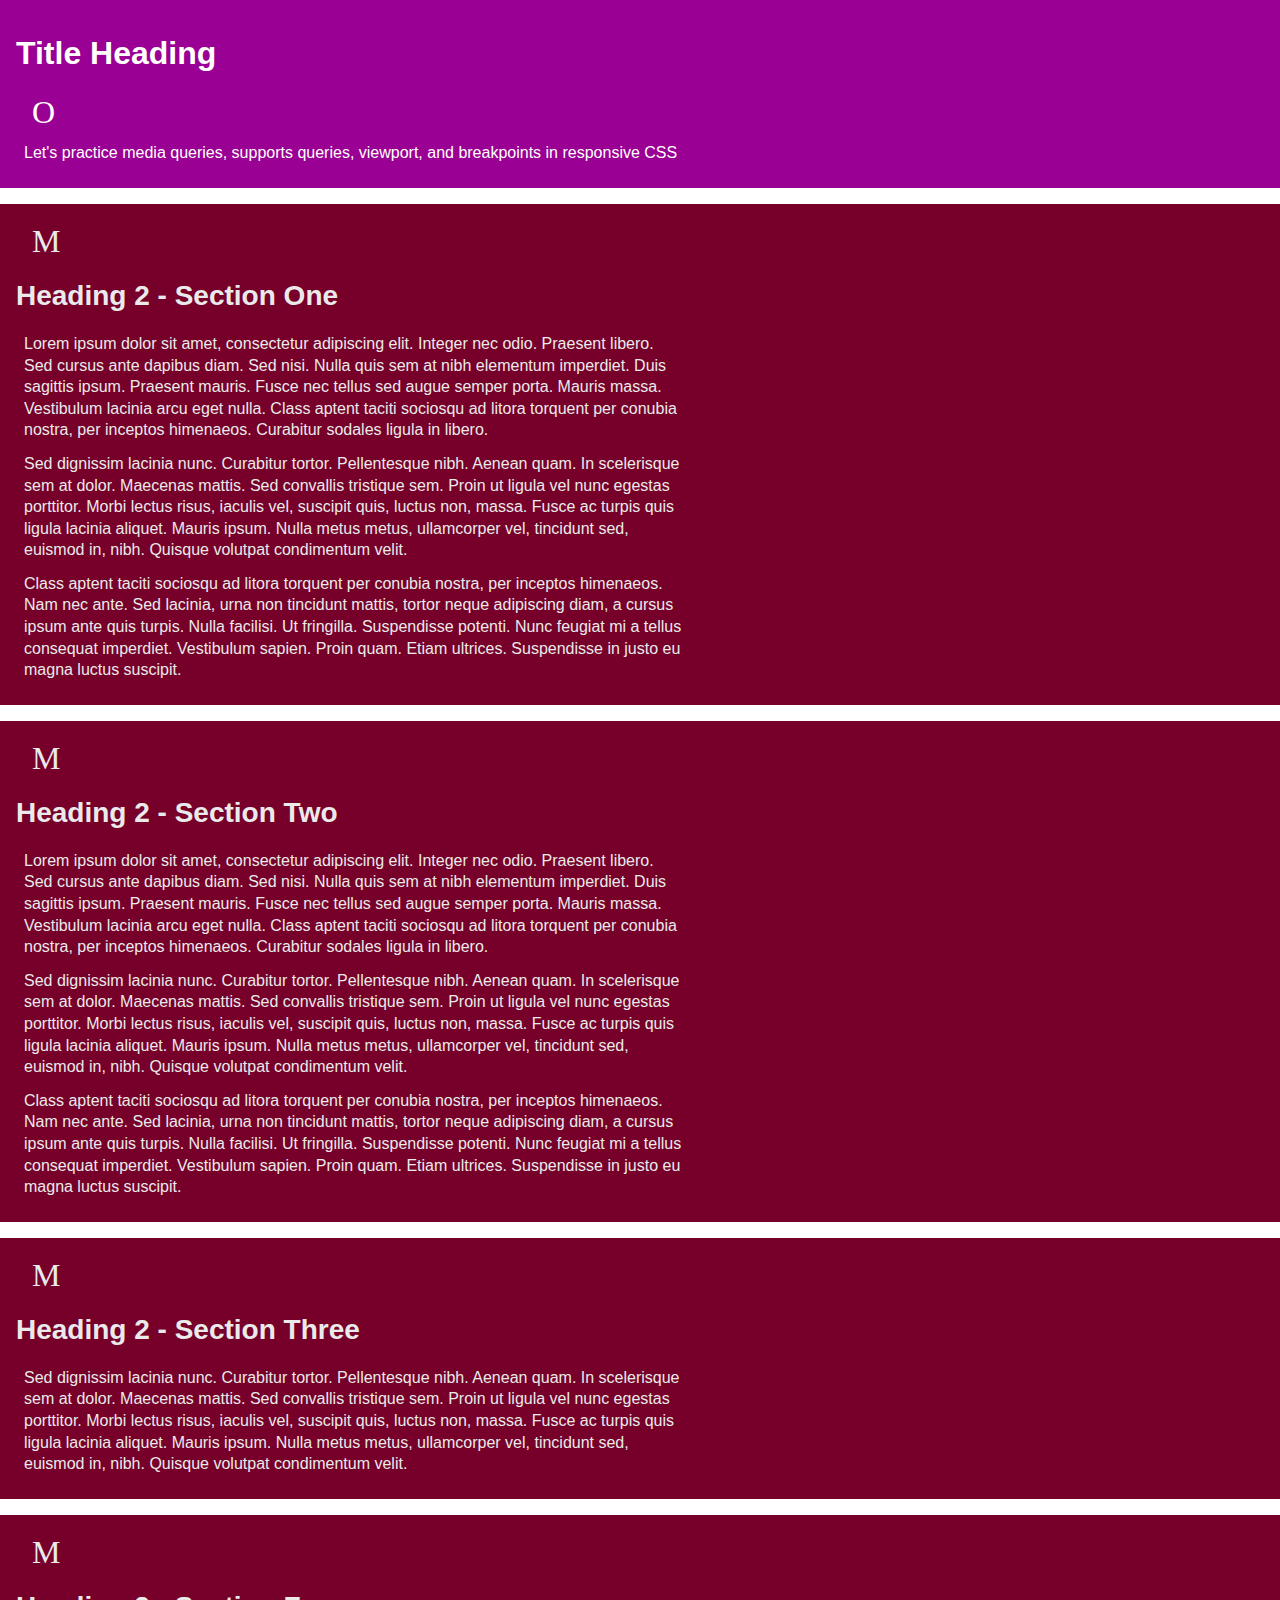
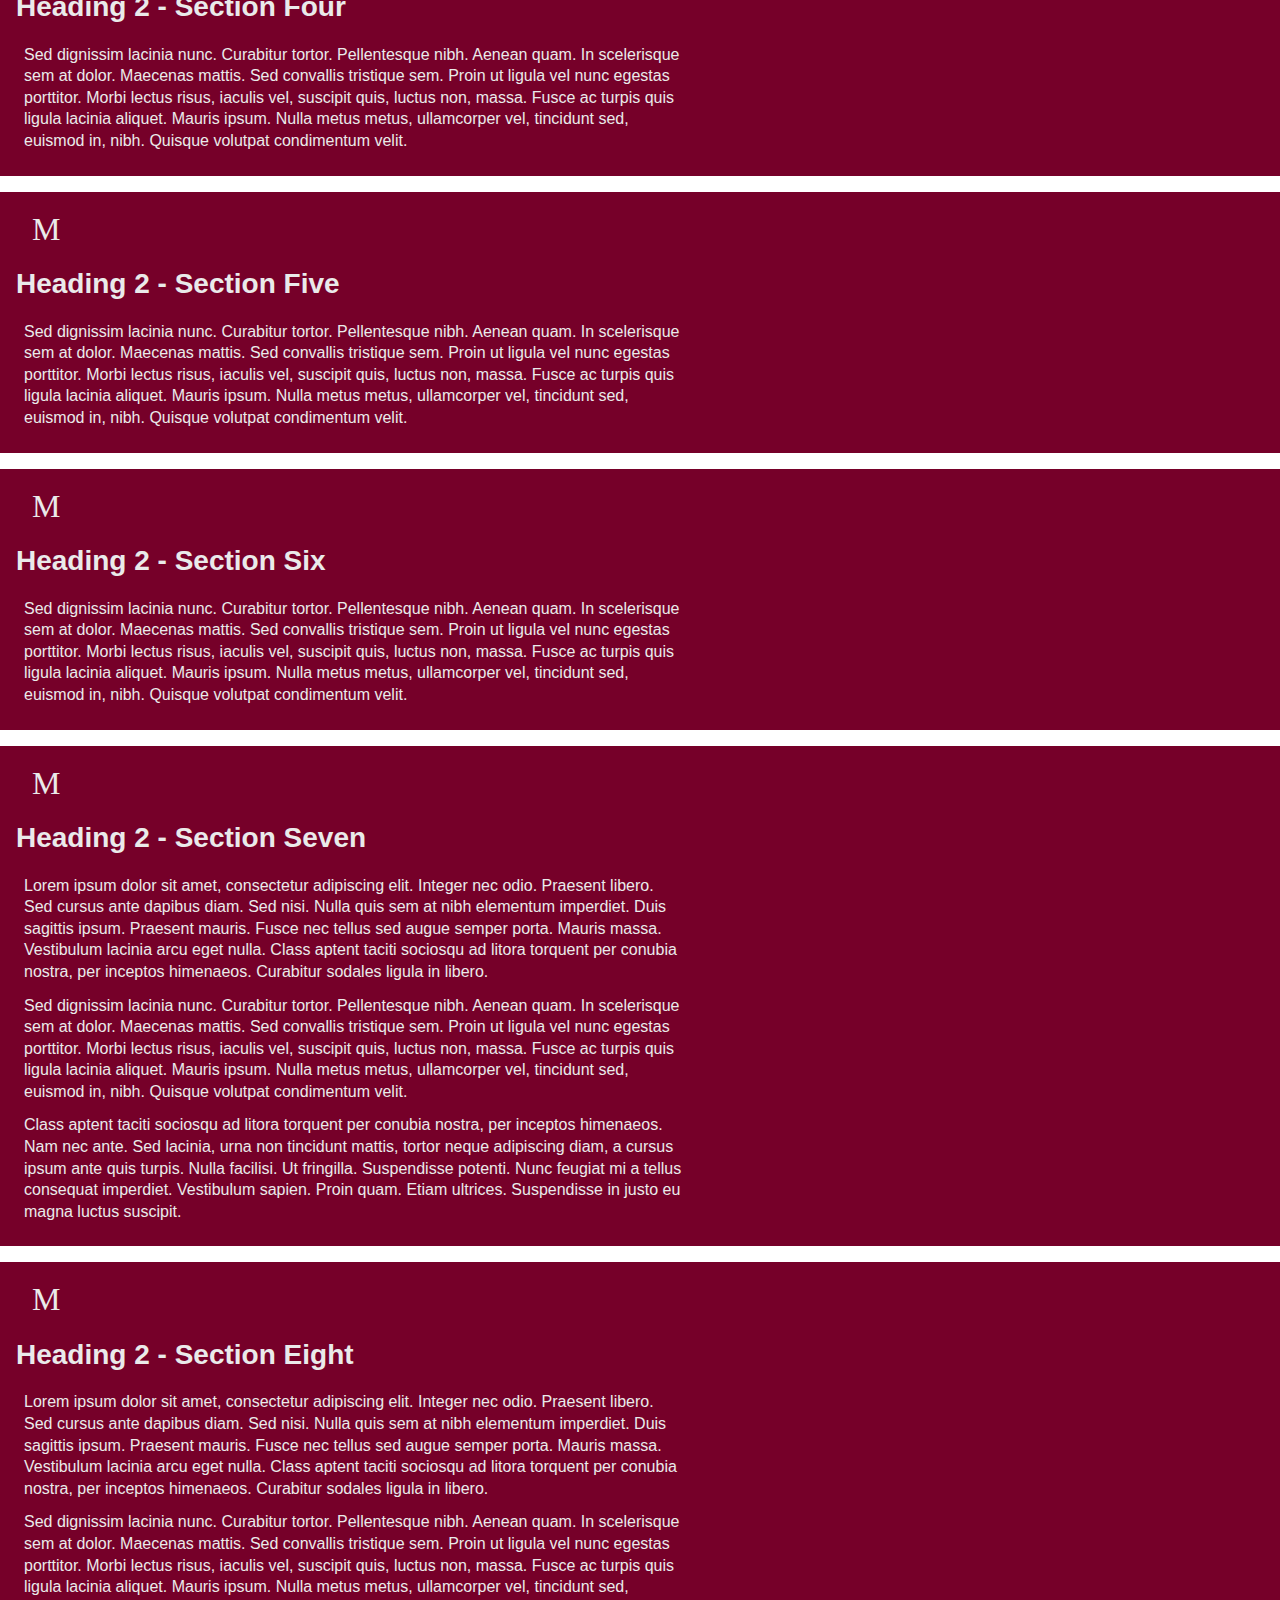
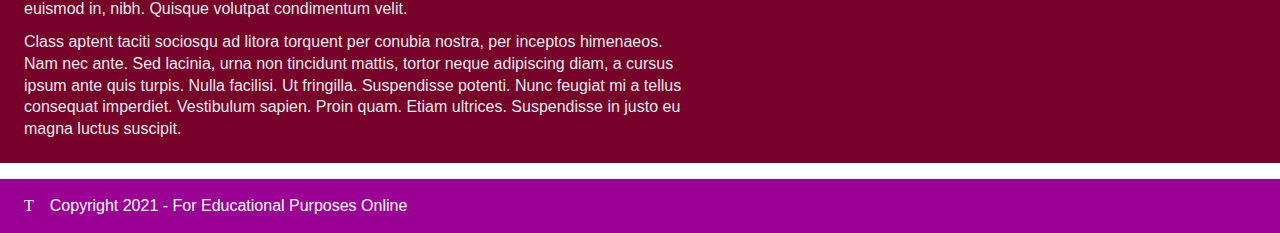
<file: index.html>
<!DOCTYPE html>
<html lang="en">
    <head>
        <meta charset="utf-8">
        <meta name="viewport" content="width=device-width, initial-scale=1">
        <!-- Add your name as the author in the meta tag below -->
        <meta name="author" content="Chris Chan">
        <!-- These meta tags have been included as an example, but left blank because this is all placeholder content and won't be a real site -->
        <meta name="description" content="A practice page for responsive design techniques including media queries, supports queries, viewport settings, and breakpoints.">
        <meta name="keywords" content="HTML, CSS, responsive design, media queries, breakpoints">
        <meta name="robots" content="index,follow">
        <title>Viewport Activity</title>
        <!-- Favicon generated on https://favicon.io with a file/SVG from Font Awesome https://fontawesome.com/v5.15/icons/css3-alt?style=brands -->
<link rel="icon" type="image/png" sizes="32x32" href="favicon-32x32.png">
        <link rel="icon" type="image/png" sizes="16x16" href="favicon-16x16.png">
        <link href="https://res.cloudinary.com/dr6lvwubh/raw/upload/v1581441981/Anicons/anicons-regular.css" rel="stylesheet">
        <!-- Add a link to your properly named CSS file here -->
        <link href="chris.style.css" rel="stylesheet">
    </head>
    <body>
        <header>
            <h1>Title Heading</h1><span class="icon" aria-hidden="true">O</span>
            <p>Let's practice media queries, supports queries, viewport, and breakpoints in responsive CSS</p>
        </header>
        <main>
            <section id="one">
                <span class="icon" aria-hidden="true">M</span><h2>Heading 2 - Section One</h2>
                <picture>
                    <source media="(min-width: 1380px)" srcset="https://via.placeholder.com/300x300.png">
                    <source media="(max-width: 1380px) and (min-width: 620px)" srcset="https://via.placeholder.com/200x200.png">
                    <source media="(max-width: 620px)" srcset="https://via.placeholder.com/500x150.png">
                    
                    </picture>
                <p>
                    Lorem ipsum dolor sit amet, consectetur adipiscing elit. Integer nec odio. Praesent libero. Sed cursus ante dapibus diam. Sed nisi. Nulla quis sem at nibh elementum imperdiet. Duis sagittis ipsum. Praesent mauris. Fusce nec tellus sed augue semper porta. Mauris massa. Vestibulum lacinia arcu eget nulla. Class aptent taciti sociosqu ad litora torquent per conubia nostra, per inceptos himenaeos. Curabitur sodales ligula in libero. 
                </p>
                <p>
                    Sed dignissim lacinia nunc. Curabitur tortor. Pellentesque nibh. Aenean quam. In scelerisque sem at dolor. Maecenas mattis. Sed convallis tristique sem. Proin ut ligula vel nunc egestas porttitor. Morbi lectus risus, iaculis vel, suscipit quis, luctus non, massa. Fusce ac turpis quis ligula lacinia aliquet. Mauris ipsum. Nulla metus metus, ullamcorper vel, tincidunt sed, euismod in, nibh. Quisque volutpat condimentum velit. 
                </p>
                <p>
                    Class aptent taciti sociosqu ad litora torquent per conubia nostra, per inceptos himenaeos. Nam nec ante. Sed lacinia, urna non tincidunt mattis, tortor neque adipiscing diam, a cursus ipsum ante quis turpis. Nulla facilisi. Ut fringilla. Suspendisse potenti. Nunc feugiat mi a tellus consequat imperdiet. Vestibulum sapien. Proin quam. Etiam ultrices. Suspendisse in justo eu magna luctus suscipit. 
                </p>
            </section>
            <section id="two">
                <span class="icon" aria-hidden="true">M</span><h2>Heading 2 - Section Two</h2>
                <picture>
                    <source media="(min-width: 1380px)" srcset="https://via.placeholder.com/300x300.png">
                    <source media="(max-width: 1380px) and (min-width: 620px)" srcset="https://via.placeholder.com/200x200.png">
                    <source media="(max-width: 620px)" srcset="https://via.placeholder.com/500x150.png">
                    
                </picture>
                <p>
                    Lorem ipsum dolor sit amet, consectetur adipiscing elit. Integer nec odio. Praesent libero. Sed cursus ante dapibus diam. Sed nisi. Nulla quis sem at nibh elementum imperdiet. Duis sagittis ipsum. Praesent mauris. Fusce nec tellus sed augue semper porta. Mauris massa. Vestibulum lacinia arcu eget nulla. Class aptent taciti sociosqu ad litora torquent per conubia nostra, per inceptos himenaeos. Curabitur sodales ligula in libero. 
                </p>
                <p>
                    Sed dignissim lacinia nunc. Curabitur tortor. Pellentesque nibh. Aenean quam. In scelerisque sem at dolor. Maecenas mattis. Sed convallis tristique sem. Proin ut ligula vel nunc egestas porttitor. Morbi lectus risus, iaculis vel, suscipit quis, luctus non, massa. Fusce ac turpis quis ligula lacinia aliquet. Mauris ipsum. Nulla metus metus, ullamcorper vel, tincidunt sed, euismod in, nibh. Quisque volutpat condimentum velit. 
                </p>
                <p>
                    Class aptent taciti sociosqu ad litora torquent per conubia nostra, per inceptos himenaeos. Nam nec ante. Sed lacinia, urna non tincidunt mattis, tortor neque adipiscing diam, a cursus ipsum ante quis turpis. Nulla facilisi. Ut fringilla. Suspendisse potenti. Nunc feugiat mi a tellus consequat imperdiet. Vestibulum sapien. Proin quam. Etiam ultrices. Suspendisse in justo eu magna luctus suscipit. 
                </p>
            </section>
            <section id="three">
                <span class="icon" aria-hidden="true">M</span><h2>Heading 2 - Section Three</h2>
                <p>
                    Sed dignissim lacinia nunc. Curabitur tortor. Pellentesque nibh. Aenean quam. In scelerisque sem at dolor. Maecenas mattis. Sed convallis tristique sem. Proin ut ligula vel nunc egestas porttitor. Morbi lectus risus, iaculis vel, suscipit quis, luctus non, massa. Fusce ac turpis quis ligula lacinia aliquet. Mauris ipsum. Nulla metus metus, ullamcorper vel, tincidunt sed, euismod in, nibh. Quisque volutpat condimentum velit. 
                </p>
            </section>
            <section id="four">
                <span class="icon" aria-hidden="true">M</span><h2>Heading 2 - Section Four</h2>
                <p>
                    Sed dignissim lacinia nunc. Curabitur tortor. Pellentesque nibh. Aenean quam. In scelerisque sem at dolor. Maecenas mattis. Sed convallis tristique sem. Proin ut ligula vel nunc egestas porttitor. Morbi lectus risus, iaculis vel, suscipit quis, luctus non, massa. Fusce ac turpis quis ligula lacinia aliquet. Mauris ipsum. Nulla metus metus, ullamcorper vel, tincidunt sed, euismod in, nibh. Quisque volutpat condimentum velit. 
                </p>
            </section>
            <section id="five">
                <span class="icon" aria-hidden="true">M</span><h2>Heading 2 - Section Five</h2>
                <p>
                    Sed dignissim lacinia nunc. Curabitur tortor. Pellentesque nibh. Aenean quam. In scelerisque sem at dolor. Maecenas mattis. Sed convallis tristique sem. Proin ut ligula vel nunc egestas porttitor. Morbi lectus risus, iaculis vel, suscipit quis, luctus non, massa. Fusce ac turpis quis ligula lacinia aliquet. Mauris ipsum. Nulla metus metus, ullamcorper vel, tincidunt sed, euismod in, nibh. Quisque volutpat condimentum velit. 
                </p>
            </section>
            <section id="six">
                <span class="icon" aria-hidden="true">M</span><h2>Heading 2 - Section Six</h2>
                <p>
                    Sed dignissim lacinia nunc. Curabitur tortor. Pellentesque nibh. Aenean quam. In scelerisque sem at dolor. Maecenas mattis. Sed convallis tristique sem. Proin ut ligula vel nunc egestas porttitor. Morbi lectus risus, iaculis vel, suscipit quis, luctus non, massa. Fusce ac turpis quis ligula lacinia aliquet. Mauris ipsum. Nulla metus metus, ullamcorper vel, tincidunt sed, euismod in, nibh. Quisque volutpat condimentum velit. 
                </p>
            </section>
            <section id="seven">
                <span class="icon" aria-hidden="true">M</span><h2>Heading 2 - Section Seven</h2>
                <picture>
                    <source media="(min-width: 1380px)" srcset="https://via.placeholder.com/300x300.png">
                    <source media="(max-width: 1380px) and (min-width: 620px)" srcset="https://via.placeholder.com/200x200.png">
                    <source media="(max-width: 620px)" srcset="https://via.placeholder.com/500x150.png">
                    
                </picture>
                <p>
                    Lorem ipsum dolor sit amet, consectetur adipiscing elit. Integer nec odio. Praesent libero. Sed cursus ante dapibus diam. Sed nisi. Nulla quis sem at nibh elementum imperdiet. Duis sagittis ipsum. Praesent mauris. Fusce nec tellus sed augue semper porta. Mauris massa. Vestibulum lacinia arcu eget nulla. Class aptent taciti sociosqu ad litora torquent per conubia nostra, per inceptos himenaeos. Curabitur sodales ligula in libero. 
                </p>
                <p>
                    Sed dignissim lacinia nunc. Curabitur tortor. Pellentesque nibh. Aenean quam. In scelerisque sem at dolor. Maecenas mattis. Sed convallis tristique sem. Proin ut ligula vel nunc egestas porttitor. Morbi lectus risus, iaculis vel, suscipit quis, luctus non, massa. Fusce ac turpis quis ligula lacinia aliquet. Mauris ipsum. Nulla metus metus, ullamcorper vel, tincidunt sed, euismod in, nibh. Quisque volutpat condimentum velit. 
                </p>
                <p>
                    Class aptent taciti sociosqu ad litora torquent per conubia nostra, per inceptos himenaeos. Nam nec ante. Sed lacinia, urna non tincidunt mattis, tortor neque adipiscing diam, a cursus ipsum ante quis turpis. Nulla facilisi. Ut fringilla. Suspendisse potenti. Nunc feugiat mi a tellus consequat imperdiet. Vestibulum sapien. Proin quam. Etiam ultrices. Suspendisse in justo eu magna luctus suscipit. 
                </p>
            </section>
            <section id="eight">
                <span class="icon" aria-hidden="true">M</span><h2>Heading 2 - Section Eight</h2>
                <picture>
                    <source media="(min-width: 1380px)" srcset="https://via.placeholder.com/300x300.png">
                    <source media="(max-width: 1380px) and (min-width: 620px)" srcset="https://via.placeholder.com/200x200.png">
                    <source media="(max-width: 620px)" srcset="https://via.placeholder.com/500x150.png">
                    
                </picture>
                <p>
                    Lorem ipsum dolor sit amet, consectetur adipiscing elit. Integer nec odio. Praesent libero. Sed cursus ante dapibus diam. Sed nisi. Nulla quis sem at nibh elementum imperdiet. Duis sagittis ipsum. Praesent mauris. Fusce nec tellus sed augue semper porta. Mauris massa. Vestibulum lacinia arcu eget nulla. Class aptent taciti sociosqu ad litora torquent per conubia nostra, per inceptos himenaeos. Curabitur sodales ligula in libero. 
                </p>
                <p>
                    Sed dignissim lacinia nunc. Curabitur tortor. Pellentesque nibh. Aenean quam. In scelerisque sem at dolor. Maecenas mattis. Sed convallis tristique sem. Proin ut ligula vel nunc egestas porttitor. Morbi lectus risus, iaculis vel, suscipit quis, luctus non, massa. Fusce ac turpis quis ligula lacinia aliquet. Mauris ipsum. Nulla metus metus, ullamcorper vel, tincidunt sed, euismod in, nibh. Quisque volutpat condimentum velit. 
                </p>
                <p>
                    Class aptent taciti sociosqu ad litora torquent per conubia nostra, per inceptos himenaeos. Nam nec ante. Sed lacinia, urna non tincidunt mattis, tortor neque adipiscing diam, a cursus ipsum ante quis turpis. Nulla facilisi. Ut fringilla. Suspendisse potenti. Nunc feugiat mi a tellus consequat imperdiet. Vestibulum sapien. Proin quam. Etiam ultrices. Suspendisse in justo eu magna luctus suscipit. 
                </p>
            </section>
        </main>
        <footer>
            <span class="icon" aria-hidden="true">T</span><small>Copyright 2021 - For Educational Purposes Online</small>
        </footer>
    </body>
</html>
</file>
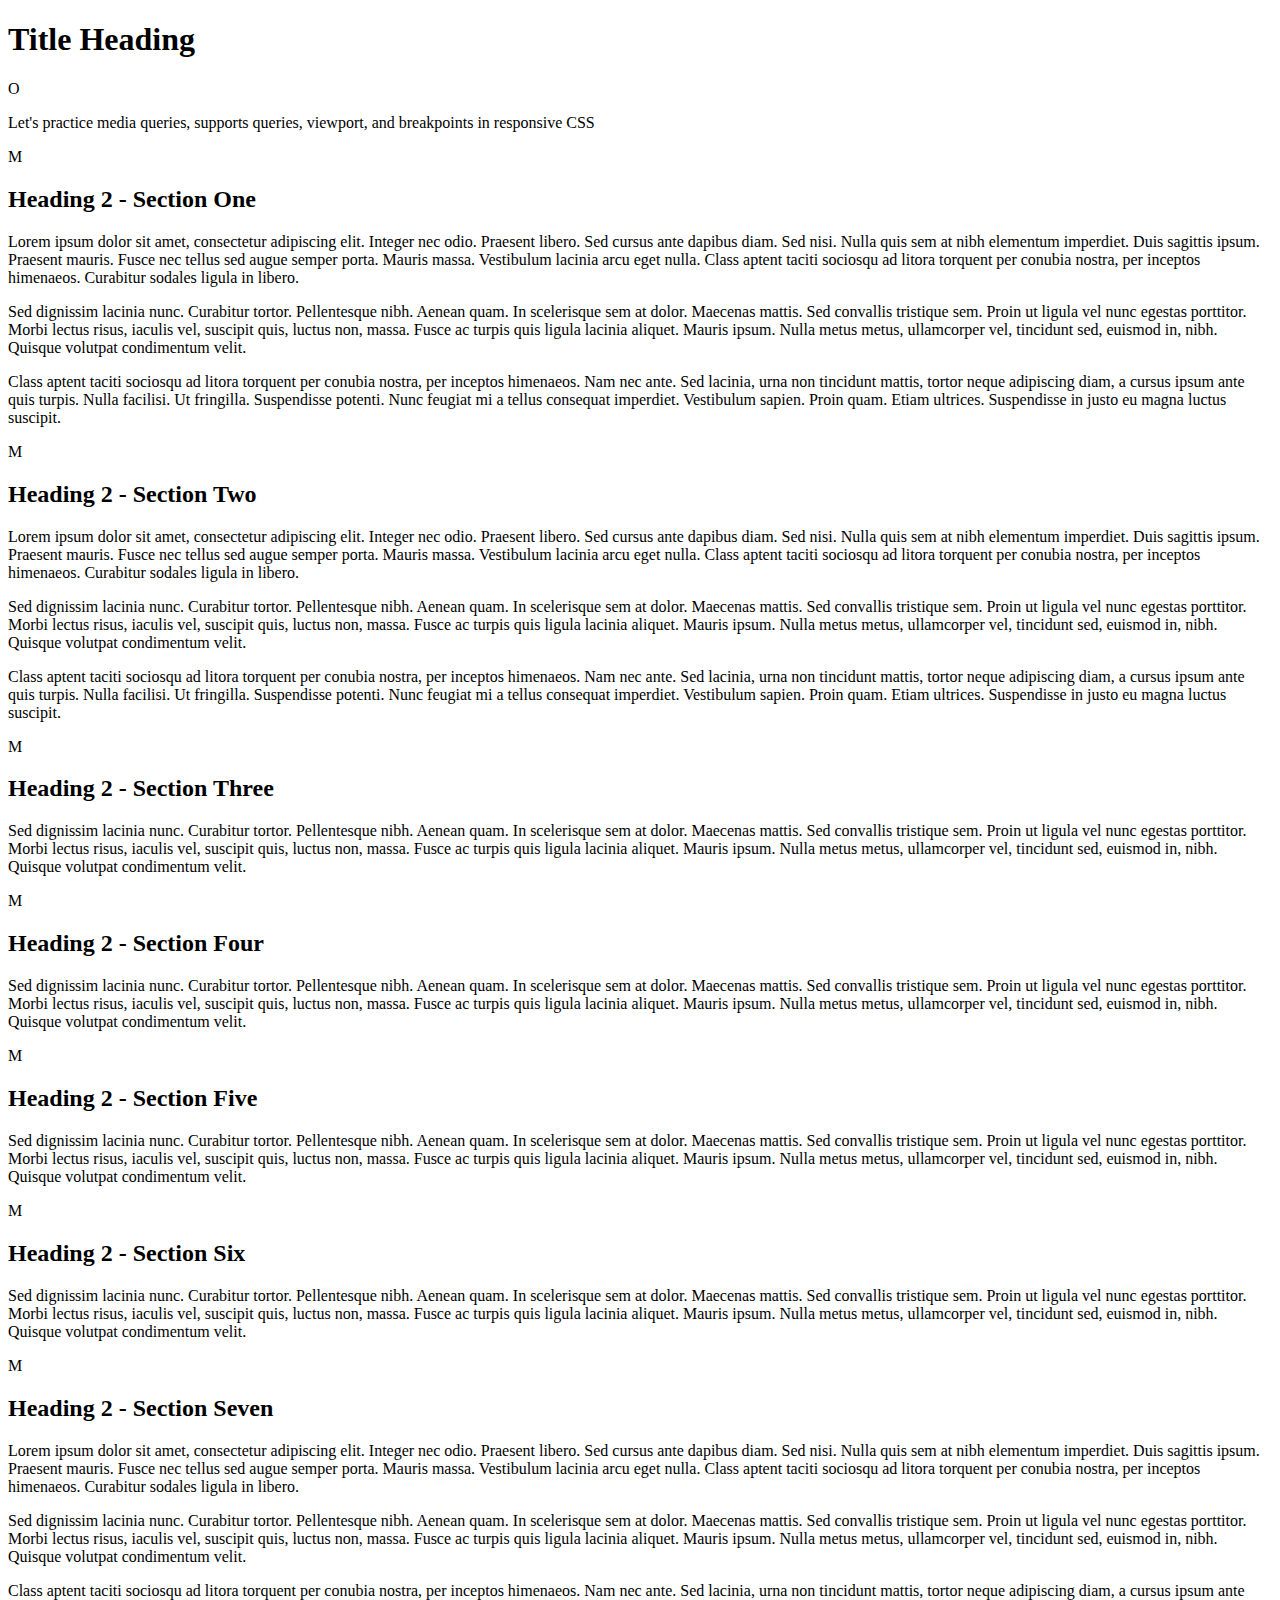
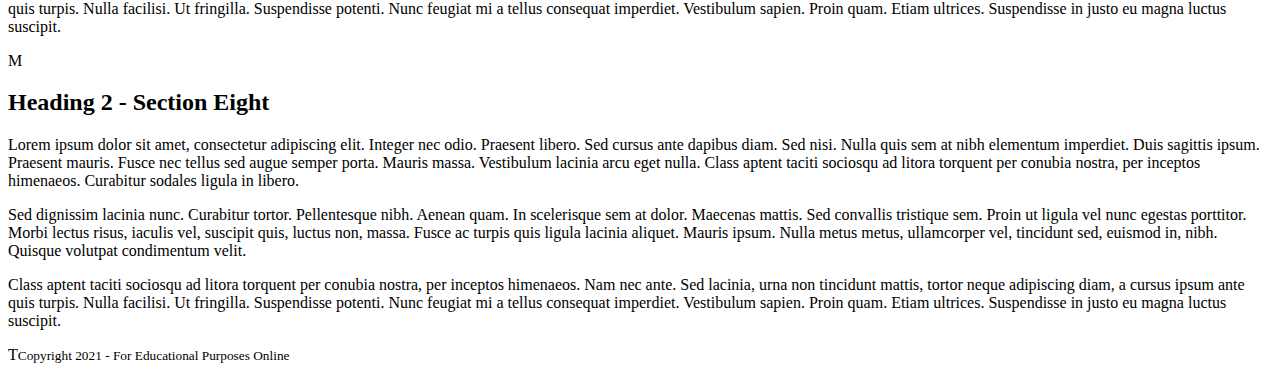
<file: viewport-starter-file.html>
<!DOCTYPE html>
<html lang="en">
    <head>
        <meta charset="utf-8">
        <meta name="viewport" content="width=device-width, initial-scale=1">
        <!-- Add your name as the author in the meta tag below -->
        <meta name="author" content="">
        <!-- These meta tags have been included as an example, but left blank because this is all placeholder content and won't be a real site -->
        <meta name="description" content="">
        <meta name="keywords" content="">
        <meta name="robots" content="index,follow">
        <title>Viewport Activity</title>
        <!-- Favicon generated on https://favicon.io with a file/SVG from Font Awesome https://fontawesome.com/v5.15/icons/css3-alt?style=brands -->
        <script type="text/javascript" nonce="4a95e9cd84bf4bce90747482a5d" src="//local.adguard.org?ts=1710784733632&amp;type=content-script&amp;dmn=cdn.inst-fs-iad-prod.inscloudgate.net&amp;url=https%3A%2F%2Fcdn.inst-fs-iad-prod.inscloudgate.net%2F1395195b-5837-4c50-b305-85ed64cfa36c%2Fviewport-starter-file.html%3Ftoken%3DeyJhbGciOiJIUzUxMiIsInR5cCI6IkpXVCIsImtpZCI6ImNkbiJ9.[base64].zcZDmAWmBJV1jzNhoDh5pjxkjYJmk_bvNkVGCnisIfiODmLx0ypMAv_9QqKwiT5JLzhcnw74RGgR1jZxUQn8Ug%26download%3D1%26content_type%3Dtext%252Fhtml&amp;app=com.google.Chrome&amp;css=3&amp;js=1&amp;rel=1&amp;rji=1&amp;sbe=1&amp;stealth=1&amp;st-push&amp;st-loc&amp;st-java&amp;st-dnt"></script>
<script type="text/javascript" nonce="4a95e9cd84bf4bce90747482a5d" src="//local.adguard.org?ts=1710784733632&amp;name=AdGuard%20Assistant&amp;name=AdGuard%20Popup%20Blocker&amp;name=AdGuard%20Extra&amp;type=user-script"></script><link rel="icon" type="image/png" sizes="32x32" href="favicon-32x32.png">
        <link rel="icon" type="image/png" sizes="16x16" href="favicon-16x16.png">
        <link href="https://res.cloudinary.com/dr6lvwubh/raw/upload/v1581441981/Anicons/anicons-regular.css" rel="stylesheet">
        <!-- Add a link to your properly named CSS file here -->
    </head>
    <body>
        <header>
            <h1>Title Heading</h1><span class="icon" aria-hidden="true">O</span>
            <p>Let's practice media queries, supports queries, viewport, and breakpoints in responsive CSS</p>
        </header>
        <main>
            <section id="one">
                <span class="icon" aria-hidden="true">M</span><h2>Heading 2 - Section One</h2>
                <picture>
                    <source media="(min-width: 1380px)" srcset="https://via.placeholder.com/300x300.png">
                    <source media="(max-width: 1380px) and (min-width: 620px)" srcset="https://via.placeholder.com/200x200.png">
                    <source media="(max-width: 620px)" srcset="https://via.placeholder.com/500x150.png">
                    
                    </picture>
                <p>
                    Lorem ipsum dolor sit amet, consectetur adipiscing elit. Integer nec odio. Praesent libero. Sed cursus ante dapibus diam. Sed nisi. Nulla quis sem at nibh elementum imperdiet. Duis sagittis ipsum. Praesent mauris. Fusce nec tellus sed augue semper porta. Mauris massa. Vestibulum lacinia arcu eget nulla. Class aptent taciti sociosqu ad litora torquent per conubia nostra, per inceptos himenaeos. Curabitur sodales ligula in libero. 
                </p>
                <p>
                    Sed dignissim lacinia nunc. Curabitur tortor. Pellentesque nibh. Aenean quam. In scelerisque sem at dolor. Maecenas mattis. Sed convallis tristique sem. Proin ut ligula vel nunc egestas porttitor. Morbi lectus risus, iaculis vel, suscipit quis, luctus non, massa. Fusce ac turpis quis ligula lacinia aliquet. Mauris ipsum. Nulla metus metus, ullamcorper vel, tincidunt sed, euismod in, nibh. Quisque volutpat condimentum velit. 
                </p>
                <p>
                    Class aptent taciti sociosqu ad litora torquent per conubia nostra, per inceptos himenaeos. Nam nec ante. Sed lacinia, urna non tincidunt mattis, tortor neque adipiscing diam, a cursus ipsum ante quis turpis. Nulla facilisi. Ut fringilla. Suspendisse potenti. Nunc feugiat mi a tellus consequat imperdiet. Vestibulum sapien. Proin quam. Etiam ultrices. Suspendisse in justo eu magna luctus suscipit. 
                </p>
            </section>
            <section id="two">
                <span class="icon" aria-hidden="true">M</span><h2>Heading 2 - Section Two</h2>
                <picture>
                    <source media="(min-width: 1380px)" srcset="https://via.placeholder.com/300x300.png">
                    <source media="(max-width: 1380px) and (min-width: 620px)" srcset="https://via.placeholder.com/200x200.png">
                    <source media="(max-width: 620px)" srcset="https://via.placeholder.com/500x150.png">
                    
                </picture>
                <p>
                    Lorem ipsum dolor sit amet, consectetur adipiscing elit. Integer nec odio. Praesent libero. Sed cursus ante dapibus diam. Sed nisi. Nulla quis sem at nibh elementum imperdiet. Duis sagittis ipsum. Praesent mauris. Fusce nec tellus sed augue semper porta. Mauris massa. Vestibulum lacinia arcu eget nulla. Class aptent taciti sociosqu ad litora torquent per conubia nostra, per inceptos himenaeos. Curabitur sodales ligula in libero. 
                </p>
                <p>
                    Sed dignissim lacinia nunc. Curabitur tortor. Pellentesque nibh. Aenean quam. In scelerisque sem at dolor. Maecenas mattis. Sed convallis tristique sem. Proin ut ligula vel nunc egestas porttitor. Morbi lectus risus, iaculis vel, suscipit quis, luctus non, massa. Fusce ac turpis quis ligula lacinia aliquet. Mauris ipsum. Nulla metus metus, ullamcorper vel, tincidunt sed, euismod in, nibh. Quisque volutpat condimentum velit. 
                </p>
                <p>
                    Class aptent taciti sociosqu ad litora torquent per conubia nostra, per inceptos himenaeos. Nam nec ante. Sed lacinia, urna non tincidunt mattis, tortor neque adipiscing diam, a cursus ipsum ante quis turpis. Nulla facilisi. Ut fringilla. Suspendisse potenti. Nunc feugiat mi a tellus consequat imperdiet. Vestibulum sapien. Proin quam. Etiam ultrices. Suspendisse in justo eu magna luctus suscipit. 
                </p>
            </section>
            <section id="three">
                <span class="icon" aria-hidden="true">M</span><h2>Heading 2 - Section Three</h2>
                <p>
                    Sed dignissim lacinia nunc. Curabitur tortor. Pellentesque nibh. Aenean quam. In scelerisque sem at dolor. Maecenas mattis. Sed convallis tristique sem. Proin ut ligula vel nunc egestas porttitor. Morbi lectus risus, iaculis vel, suscipit quis, luctus non, massa. Fusce ac turpis quis ligula lacinia aliquet. Mauris ipsum. Nulla metus metus, ullamcorper vel, tincidunt sed, euismod in, nibh. Quisque volutpat condimentum velit. 
                </p>
            </section>
            <section id="four">
                <span class="icon" aria-hidden="true">M</span><h2>Heading 2 - Section Four</h2>
                <p>
                    Sed dignissim lacinia nunc. Curabitur tortor. Pellentesque nibh. Aenean quam. In scelerisque sem at dolor. Maecenas mattis. Sed convallis tristique sem. Proin ut ligula vel nunc egestas porttitor. Morbi lectus risus, iaculis vel, suscipit quis, luctus non, massa. Fusce ac turpis quis ligula lacinia aliquet. Mauris ipsum. Nulla metus metus, ullamcorper vel, tincidunt sed, euismod in, nibh. Quisque volutpat condimentum velit. 
                </p>
            </section>
            <section id="five">
                <span class="icon" aria-hidden="true">M</span><h2>Heading 2 - Section Five</h2>
                <p>
                    Sed dignissim lacinia nunc. Curabitur tortor. Pellentesque nibh. Aenean quam. In scelerisque sem at dolor. Maecenas mattis. Sed convallis tristique sem. Proin ut ligula vel nunc egestas porttitor. Morbi lectus risus, iaculis vel, suscipit quis, luctus non, massa. Fusce ac turpis quis ligula lacinia aliquet. Mauris ipsum. Nulla metus metus, ullamcorper vel, tincidunt sed, euismod in, nibh. Quisque volutpat condimentum velit. 
                </p>
            </section>
            <section id="six">
                <span class="icon" aria-hidden="true">M</span><h2>Heading 2 - Section Six</h2>
                <p>
                    Sed dignissim lacinia nunc. Curabitur tortor. Pellentesque nibh. Aenean quam. In scelerisque sem at dolor. Maecenas mattis. Sed convallis tristique sem. Proin ut ligula vel nunc egestas porttitor. Morbi lectus risus, iaculis vel, suscipit quis, luctus non, massa. Fusce ac turpis quis ligula lacinia aliquet. Mauris ipsum. Nulla metus metus, ullamcorper vel, tincidunt sed, euismod in, nibh. Quisque volutpat condimentum velit. 
                </p>
            </section>
            <section id="seven">
                <span class="icon" aria-hidden="true">M</span><h2>Heading 2 - Section Seven</h2>
                <picture>
                    <source media="(min-width: 1380px)" srcset="https://via.placeholder.com/300x300.png">
                    <source media="(max-width: 1380px) and (min-width: 620px)" srcset="https://via.placeholder.com/200x200.png">
                    <source media="(max-width: 620px)" srcset="https://via.placeholder.com/500x150.png">
                    
                </picture>
                <p>
                    Lorem ipsum dolor sit amet, consectetur adipiscing elit. Integer nec odio. Praesent libero. Sed cursus ante dapibus diam. Sed nisi. Nulla quis sem at nibh elementum imperdiet. Duis sagittis ipsum. Praesent mauris. Fusce nec tellus sed augue semper porta. Mauris massa. Vestibulum lacinia arcu eget nulla. Class aptent taciti sociosqu ad litora torquent per conubia nostra, per inceptos himenaeos. Curabitur sodales ligula in libero. 
                </p>
                <p>
                    Sed dignissim lacinia nunc. Curabitur tortor. Pellentesque nibh. Aenean quam. In scelerisque sem at dolor. Maecenas mattis. Sed convallis tristique sem. Proin ut ligula vel nunc egestas porttitor. Morbi lectus risus, iaculis vel, suscipit quis, luctus non, massa. Fusce ac turpis quis ligula lacinia aliquet. Mauris ipsum. Nulla metus metus, ullamcorper vel, tincidunt sed, euismod in, nibh. Quisque volutpat condimentum velit. 
                </p>
                <p>
                    Class aptent taciti sociosqu ad litora torquent per conubia nostra, per inceptos himenaeos. Nam nec ante. Sed lacinia, urna non tincidunt mattis, tortor neque adipiscing diam, a cursus ipsum ante quis turpis. Nulla facilisi. Ut fringilla. Suspendisse potenti. Nunc feugiat mi a tellus consequat imperdiet. Vestibulum sapien. Proin quam. Etiam ultrices. Suspendisse in justo eu magna luctus suscipit. 
                </p>
            </section>
            <section id="eight">
                <span class="icon" aria-hidden="true">M</span><h2>Heading 2 - Section Eight</h2>
                <picture>
                    <source media="(min-width: 1380px)" srcset="https://via.placeholder.com/300x300.png">
                    <source media="(max-width: 1380px) and (min-width: 620px)" srcset="https://via.placeholder.com/200x200.png">
                    <source media="(max-width: 620px)" srcset="https://via.placeholder.com/500x150.png">
                    
                </picture>
                <p>
                    Lorem ipsum dolor sit amet, consectetur adipiscing elit. Integer nec odio. Praesent libero. Sed cursus ante dapibus diam. Sed nisi. Nulla quis sem at nibh elementum imperdiet. Duis sagittis ipsum. Praesent mauris. Fusce nec tellus sed augue semper porta. Mauris massa. Vestibulum lacinia arcu eget nulla. Class aptent taciti sociosqu ad litora torquent per conubia nostra, per inceptos himenaeos. Curabitur sodales ligula in libero. 
                </p>
                <p>
                    Sed dignissim lacinia nunc. Curabitur tortor. Pellentesque nibh. Aenean quam. In scelerisque sem at dolor. Maecenas mattis. Sed convallis tristique sem. Proin ut ligula vel nunc egestas porttitor. Morbi lectus risus, iaculis vel, suscipit quis, luctus non, massa. Fusce ac turpis quis ligula lacinia aliquet. Mauris ipsum. Nulla metus metus, ullamcorper vel, tincidunt sed, euismod in, nibh. Quisque volutpat condimentum velit. 
                </p>
                <p>
                    Class aptent taciti sociosqu ad litora torquent per conubia nostra, per inceptos himenaeos. Nam nec ante. Sed lacinia, urna non tincidunt mattis, tortor neque adipiscing diam, a cursus ipsum ante quis turpis. Nulla facilisi. Ut fringilla. Suspendisse potenti. Nunc feugiat mi a tellus consequat imperdiet. Vestibulum sapien. Proin quam. Etiam ultrices. Suspendisse in justo eu magna luctus suscipit. 
                </p>
            </section>
        </main>
        <footer>
            <span class="icon" aria-hidden="true">T</span><small>Copyright 2021 - For Educational Purposes Online</small>
        </footer>
    </body>
</html>
</file>
<file: chris.style.css>
/* CSS by Chris */

/* --------------- ADD CSS RESET TO THE FILE HERE --------------- */

html, body, div, span, applet, object, iframe,
h1, h2, h3, h4, h5, h6, p, blockquote, pre,
a, abbr, acronym, address, big, cite, code,
del, dfn, em, img, ins, kbd, q, s, samp,
small, strike, strong, sub, sup, tt, var,
b, u, i, center,
dl, dt, dd, ol, ul, li,
fieldset, form, label, legend,
table, caption, tbody, tfoot, thead, tr, th, td,
article, aside, canvas, details, embed, 
figure, figcaption, footer, header, hgroup, 
menu, nav, output, ruby, section, summary,
time, mark, audio, video {
    margin: 0;
    padding: 0;
    border: 0;
    font-size: 100%;
    font: inherit;
    vertical-align: baseline;
}

/* ----- AUTOPREFIXER FOR VS CODE WAS USED FOR VENDOR PREFIXES ----- */
/* ---------- VARIABLES ---------- */
:root{
    --red: #760029;
    --pink: #9a0093;
    --orange: #ff8f6c;
    --yellow: #FCD30D;
    --green: #0BD996;
    --lime-green: #AED90B;
    --blue-gray: #90b8f7;
    --blue: #1EB8FC;
    --black: #000;
    --white: #fff;
    --light-gray: #eaeaea;
    --dark-gray: #222;
}

/* ---------- GLOBAL STYLES ---------- */
*{
    *, *:before, *:after {
        box-sizing: border-box;
    }
    
    body {
        line-height: 1.35;
        font-family: sans-serif; /* Assuming you want a global font, add here */
    }
}



/* ----- CHECK FOR USER DARK MODE PREFERENCE ----- */
/* --------------- BEGIN USER PREFERS DARK COLOR SCHEME QUERY --------------- */

@media (prefers-color-scheme: dark) {
    body {
        background-color: var(--dark-gray);
        color: var(--white);
    }
}
/* CHANGE THE BODY'S BACKGROUND COLOR TO THE DARK GRAY IF THE USER PREFERS DARK MODE */

/* --------------- END USER PREFERS DARK COLOR SCHEME QUERY --------------- */



/* ----- HEADINGS ----- */
h1, h2, h3, h4 {
    font-weight: bold;
    margin: 0.5em 0;
}
h1 {
    font-size: 2em;
    display: block; /* Changed from inline to block for better structure */
}
h2 {
    font-size: 1.75em;
    display: block; /* Same change as h1 */
}

/* ----- IMAGES ----- */
img {
    display: block;
    max-width: 100%;
    margin: 0.5em auto; /* Centering images */
}

/* ----- ANIMATED ICON ----- */
/* Icon and animation code from https://typogram.github.io/Anicons/ */
.icon{
    font-family: "Anicons Regular";
    font-size: 2em;
    display: inline-block;
    margin: 0 0.5em;
    -webkit-animation: icon-animation 1s ease-in-out infinite;
            animation: icon-animation 1s ease-in-out infinite;
    overflow: visible;
}

footer .icon{
    font-size: 1em;
}

@-webkit-keyframes icon-animation {
    0% { font-variation-settings: "TIME" 1; }
  100% { font-variation-settings: "TIME" 100; }
}

@keyframes icon-animation {
    0% { font-variation-settings: "TIME" 1; }
  100% { font-variation-settings: "TIME" 100; }
}



/* ----- HANDLE PREFERS REDUCED MOTION FOR THE ICON ANIMATIONS ----- */
/* --------------- BEGIN USER PREFERS REDUCED MOTION QUERY --------------- */
    @-webkit-keyframes icon-animation {
        0% { font-variation-settings: "TIME" 1; }
    }
    @keyframes icon-animation {
        0% { font-variation-settings: "TIME" 1; }
    }
/* --------------- END USER PREFERS REDUCED MOTION QUERY --------------- */



/* ----- TEXT ----- */
p, small {
    font-size: 1em;
    margin: 0.25em;
    padding: 0.25em;
    max-width: 75ch;
}

/* ----- MAIN/HEADER/FOOTER ----- */
main, header, footer {
    width: 100%;
}
header, footer {
    padding: 1em;
}
main {
    max-width: 1795px; /* Consider a percentage or 'auto' for responsive design */
}

/* ----- CONTAINERS ----- */
section {
    margin: 1em 0;
    padding: 1em;
}

/* ---------- EXTRA SMALL SCREEN STYLES ---------- */
header, footer{
    background-color: var(--pink);
    color: var(--white);
}

section{
    background-color: var(--red);
    color: var(--light-gray);
}

img{
    margin: 0.75em 0.75em 0.75em 0;
    display: inline;
    float: left;
}


/* ---------- SMALL SCREEN STYLES ---------- */
/* --------------- BEGIN SMALL SCREEN SIZES --------------- */
    /* header, footer{
        background-color: var(--lime-green);
        color: var(--dark-gray);
    }

    main{
        display: grid;
        grid-gap: 0.75em;
        grid-template-columns: 1fr 1fr;
        margin: 1em 0;
    }

    section{
        background-color: var(--yellow);
        color: var(--dark-gray);
        margin: 0;
    }

    #one, #two, #seven, #eight{
        grid-column: 1/3;
    }

    img{
        width: 200px;
        max-width: 200px;
    } */
/* --------------- END SMALL SCREEN SIZES --------------- */



/* ---------- MEDIUM SCREEN STYLES ---------- */
/* --------------- BEGIN MEDIUM SCREEN SIZES --------------- */
    /* header, footer{
        background-color: var(--black);
        color: var(--white);
    }   

    main{
        grid-template-columns: 1fr 1fr 1fr;
    }

    section{
        background-color: var(--light-gray);
    }

    #one{
        grid-column: 1/3;
    }

    #two{
        grid-column: 3/4;
        grid-row: 1/3;
    }

    #seven{
        grid-column: 3/4;
        grid-row: 3/5;
    } */
/* --------------- END MEDIUM SCREEN SIZES --------------- */



/* ---------- LARGE SCREEN STYLES ---------- */
/* --------------- BEGIN LARGE SCREEN SIZES --------------- */
    /* header, footer{
        background-color: var(--lime-green);
        color: var(--dark-gray);
    }

    h1, h2{
        display: inline-block;
    }

    section{
        background-color: var(--blue);
    }

    main{
        grid-template-columns: 1fr 1fr 1fr 1fr;
    }

    #one, #seven{
        grid-column: 1/3;
    }

    #two{
        grid-row: 1/2;
    }

    #two, #eight{
        grid-column: 3/5;
    }

    #seven, #eight{
        grid-row: 3/4;
    } */
/* --------------- END LARGE SCREEN SIZES --------------- */



/* ---------- ADJUSTING RESPONSIVE IMAGE SIZE ---------- */
/* --------------- BEGIN RESPONSIVE IMAGE ADJUST SIZES --------------- */
    /* img{
        width: 300px;
        max-width: 300px;
    } */
/* --------------- END RESPONSIVE IMAGE ADJUST SIZES --------------- */



/* ---------- EXTRA LARGE SCREEN STYLES ---------- */
/* --------------- BEGIN EXTRA LARGE SCREEN SIZES --------------- */
    /* header, footer{
        background-color: var(--orange);
        padding-left: 5%;
    }

    main{
        grid-template-columns: 1fr 1fr 1fr 1fr 1fr 1fr 1fr 1fr 1fr 1fr 1fr;
        margin: 1em auto;
    }

    section{
        background-color: var(--blue-gray);
        color: var(--dark-gray);
    }

    #one, #two{
        grid-row: 1/3;
    }

    #one{
        grid-column: 1/5;
    }

    #two{
        grid-column: 5/9;
    }

    #three, #four{
        grid-column: 9/12;
    }

    #three{
        grid-row: 1/2;
    }

    #four{
        grid-row: 2/3;
    }

    #five, #six{
        grid-column: 1/4;
    }

    #five{
        grid-row: 3/4;
    }

    #six{
        grid-row: 4/5;
    }

    #seven, #eight{
        grid-row: 3/5;
    }

    #seven{
        grid-column: 4/8;
    }

    #eight{
        grid-column: 8/12;
    }

    #three p, #four p, #five p, #six p{
        padding-top: 2em;
    } */
/* --------------- END EXTRA LARGE SCREEN SIZES --------------- */
</file>
